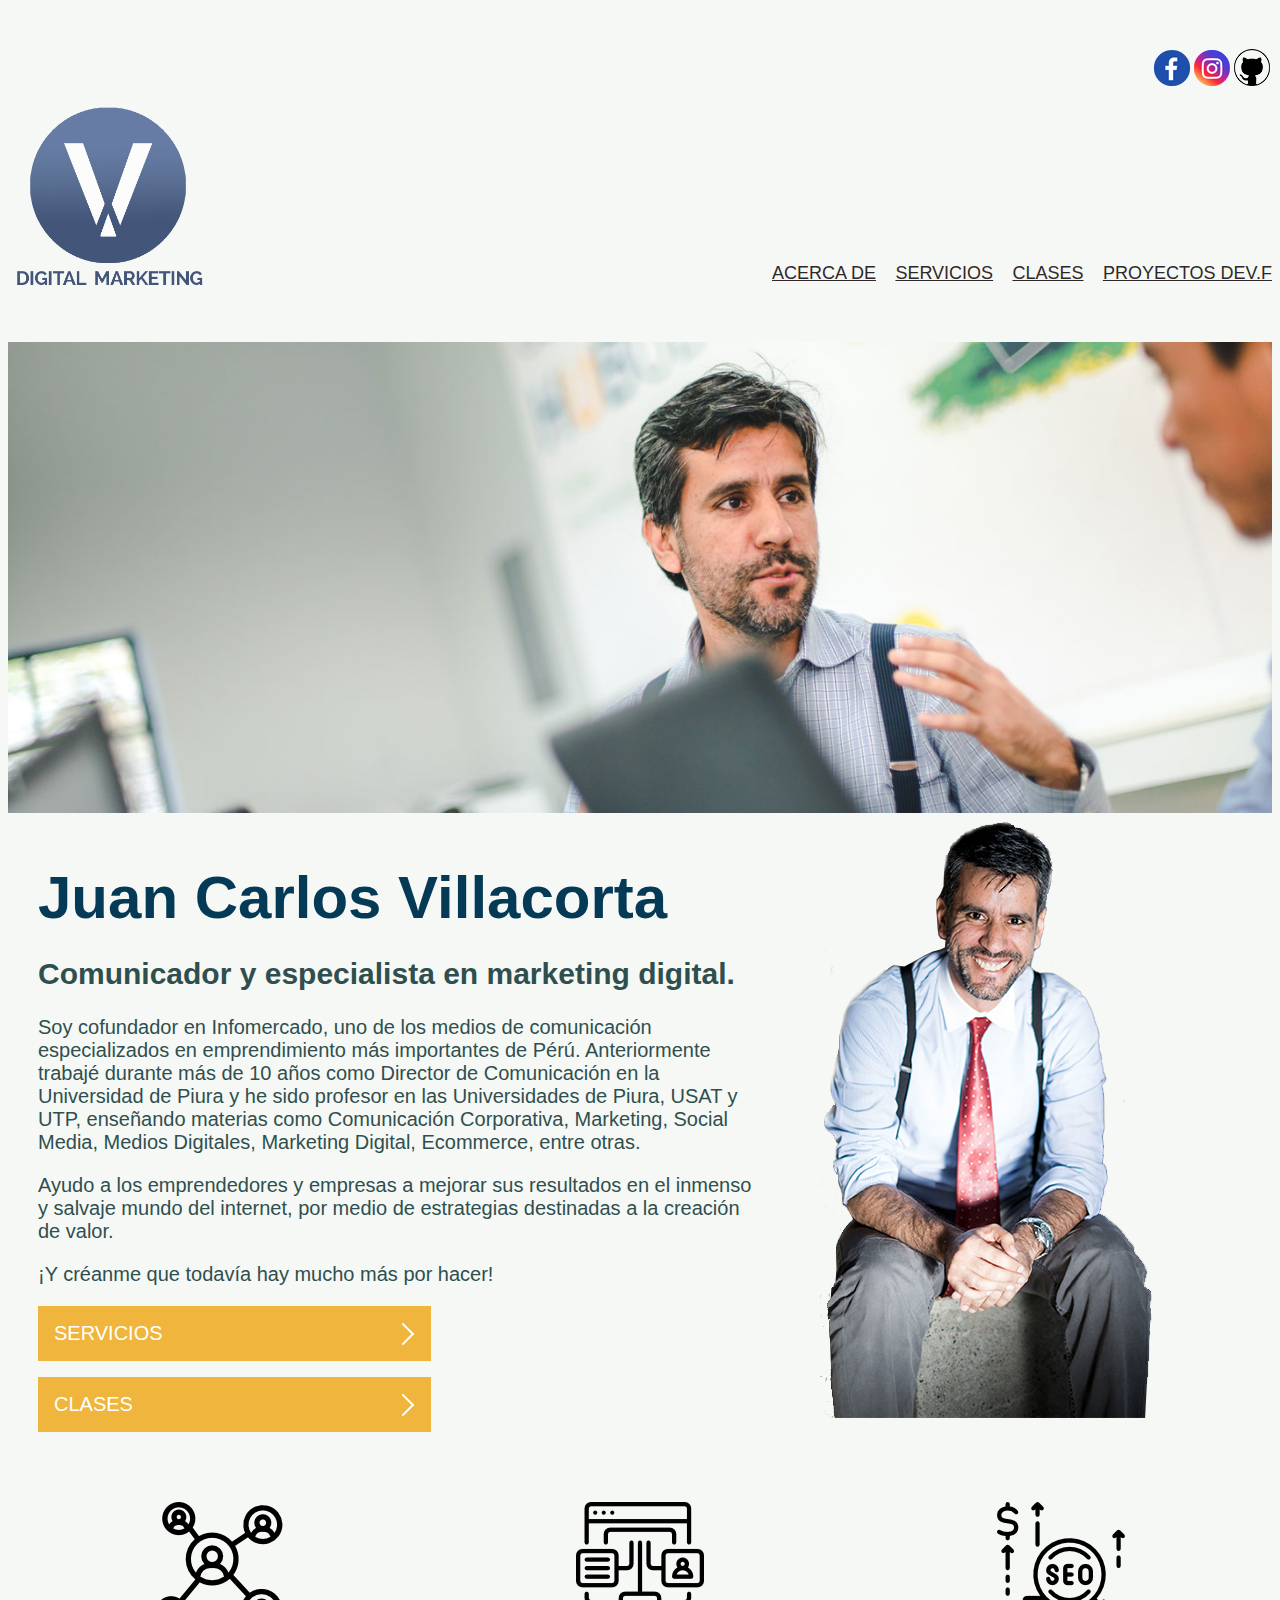
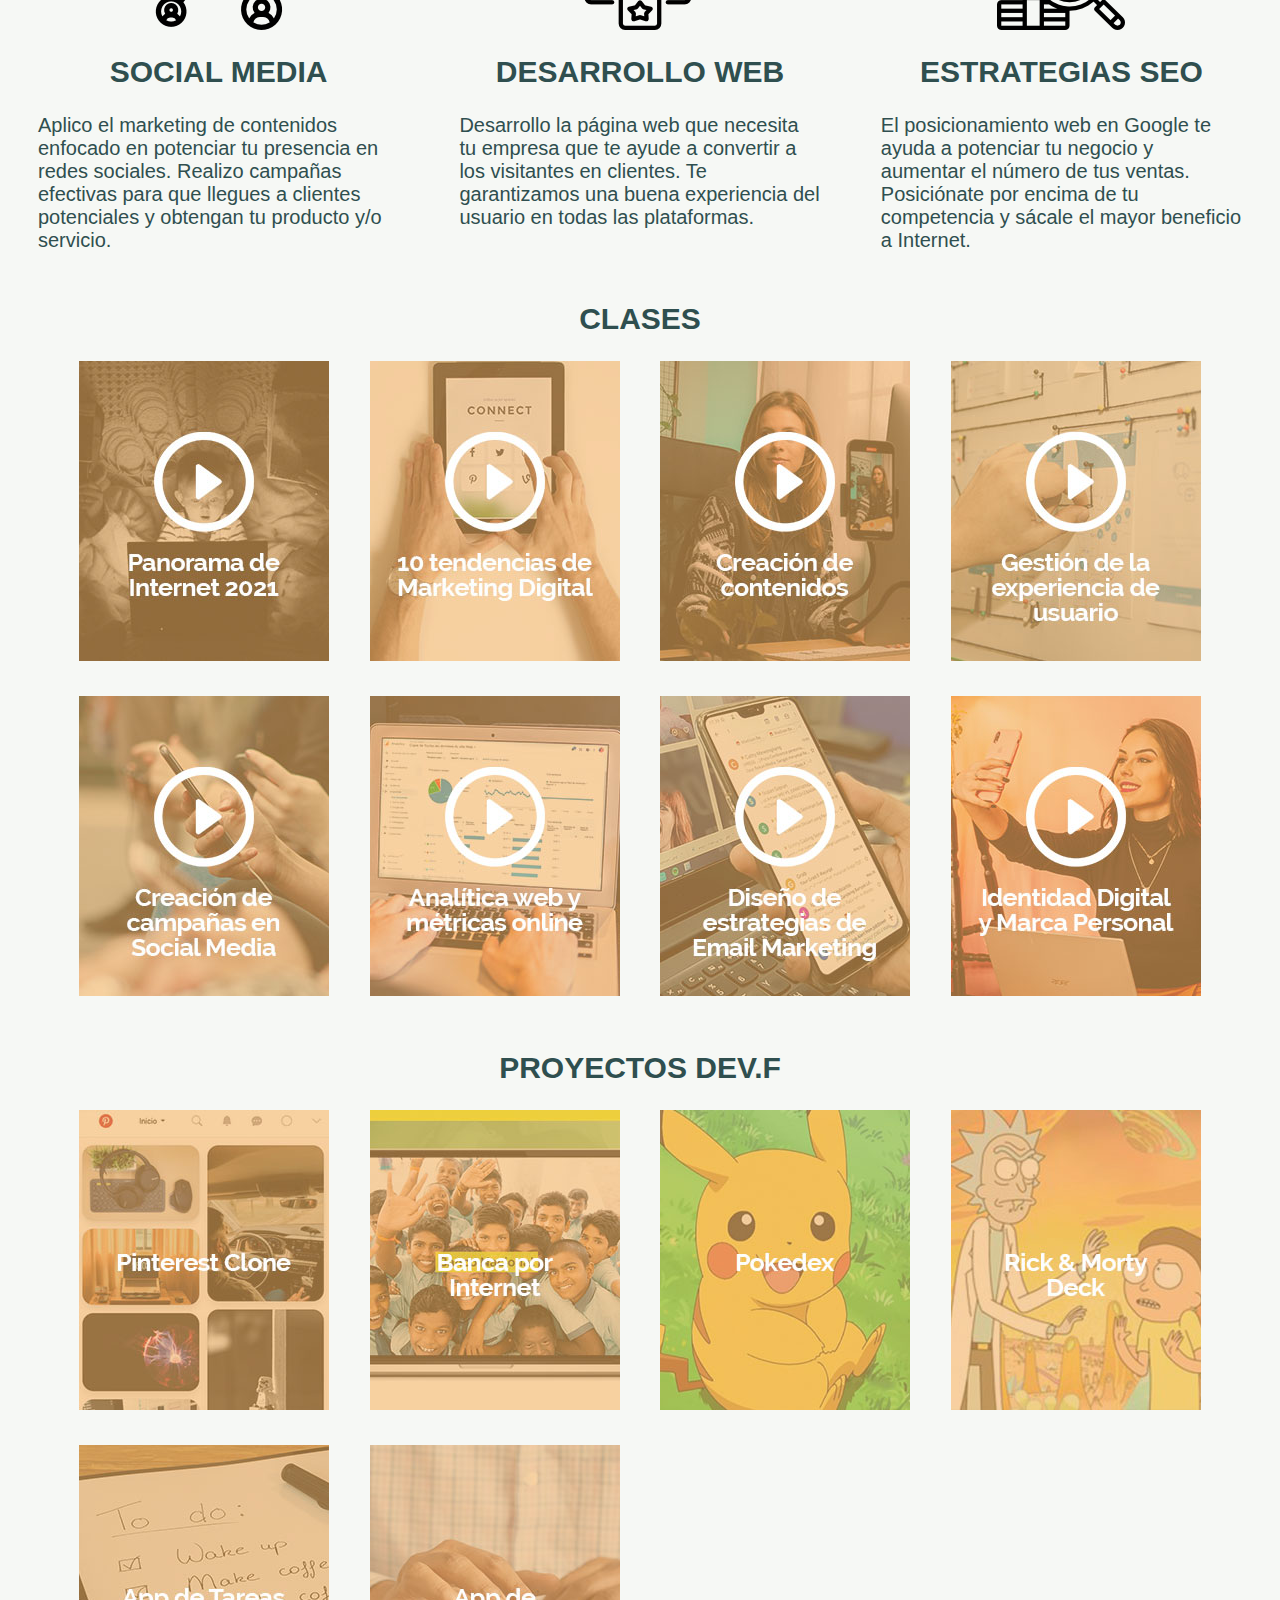
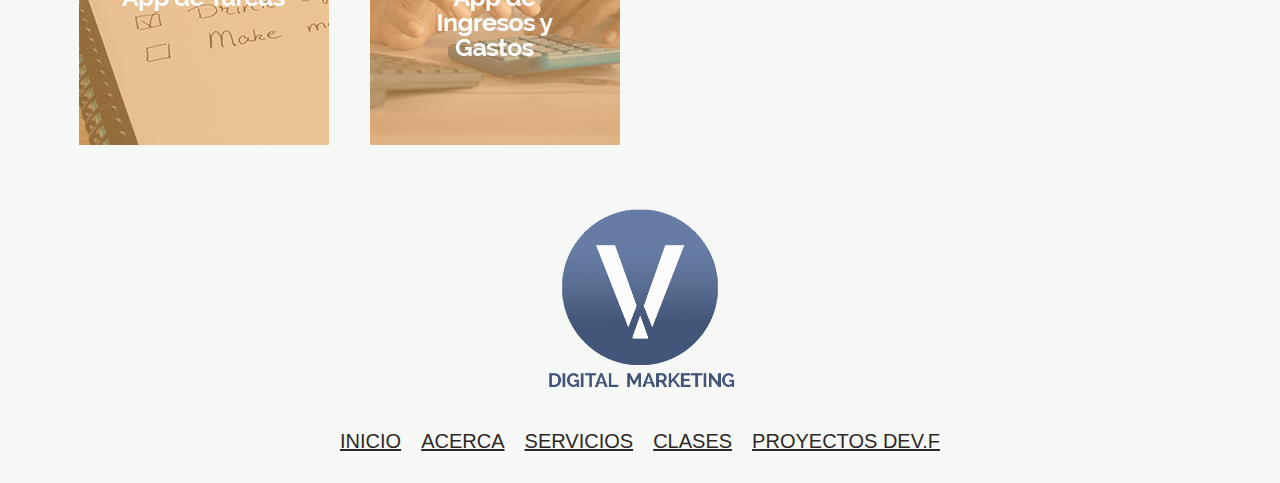
<file: index.html>
<!DOCTYPE html>
<html lang="en">
<head>
    <meta charset="UTF-8">
    <meta http-equiv="X-UA-Compatible" content="IE=edge">
    <meta name="viewport" content="width=device-width, initial-scale=1.0">
    <title>Portafolio Juan Carlos Villacorta | Web Design | Marketing Digital | Estrategia Web | SEO | Social Media</title>
    <meta name="description" content="Portafolio de Juan Carlos Villacorta, especialista y profesor de Marketing y Comunicación Digital. Ahora aprendiz de código en Dev.F">
    <link rel="stylesheet" href="styles.css">
</head>
<body>
<header class="header" id="inicio">
<div class="items wrap">
    <h1 class="logo"><img src="images/logo_vdm.png" width="200px" height="200px"></h1>
    <nav class="globalmenu">
        <div class="sns">
            <a href="https://github.com/jcvillacorta"><img src="images/github.png"></a>
            <a href="https://instagram.com/jc.villacorta"><img src="images/instagram.png"></a>
            <a href="https://facebook.com/jcvillacorta"><img src="images/facebook.png"></a>
        </div>
        <ul class="menu">
            <li><a href="#acerca">Acerca de</a></li>
            <li><a href="#servicios">Servicios</a></li>
            <li><a href="#clases">Clases</a></li>
            <li><a href="#proyectos">Proyectos Dev.F</a></li>
        </ul>
    </nav>
</div>
<div class="image">
    <img src="images/foto_portada" class="imagencentrada">
</div>
</header>
<article class="container">
    <div class="item item1">
    <h1 id="acerca">Juan Carlos Villacorta</h1>
    <h2>Comunicador y especialista en marketing digital.</h2>
    <p>Soy cofundador en Infomercado, uno de los medios de comunicación especializados en emprendimiento más importantes de Pérú. Anteriormente trabajé durante más de 10 años como Director de Comunicación en la Universidad de Piura y he sido profesor en las Universidades de Piura, USAT y UTP, enseñando materias como Comunicación Corporativa, Marketing, Social Media, Medios Digitales, Marketing Digital, Ecommerce, entre otras.</p>
    <p>Ayudo a los emprendedores y empresas a mejorar sus resultados en el inmenso y salvaje mundo del internet, por medio de estrategias destinadas a la creación de valor.</p> 
    <p>¡Y créanme que todavía hay mucho más por hacer!</p>
    <div class="boton">
        <a href="#servicios">Servicios</a>
        <a href="#clases">Clases</a>
    </div>
    </div>
    <div class="item item2">
    <img src="images/fotoparado.png">
    </div>
</article>
<article class="container2" id="servicios">
    <div class="item2_1">
    <div class="image"><img src="images/network.png"></div>
    <h2>Social Media</h2>
    <p>Aplico el marketing de contenidos enfocado en potenciar tu presencia en redes sociales. Realizo campañas efectivas para que llegues a clientes potenciales y obtengan tu producto y/o servicio.</p>
    </div>
    <div class="item2_2">
        <div class="image"><img src="images/webpage.png"></div>
        <h2>Desarrollo web</h2>
        <p>Desarrollo la página web que necesita tu empresa que te ayude a convertir a los visitantes en clientes. Te garantizamos una buena experiencia del usuario en todas las plataformas.</p>
    </div>
    <div class="item2_3">
        <div class="image"><img src="images/seo.png"></div>
        <h2>Estrategias SEO</h2>
        <p>El posicionamiento web en Google te ayuda a potenciar tu negocio y aumentar el número de tus ventas. Posiciónate por encima de tu competencia y sácale el mayor beneficio a Internet.</p>
    </div>
</article>
<article class="container3" id="clases">
    <h2>Clases</h2>
    <div class="container_grid">
        <div class="item_grid"><a href="https://youtu.be/TbasekDAd2M"><img src="images/clase1.jpg"></a></div>
        <div class="item_grid"><a href="https://youtu.be/YY8eVrS_ISw"><img src="images/clase2.jpg"></a></div>
        <div class="item_grid"><a href="https://youtu.be/siFI0W6Gy5E"><img src="images/clase3.jpg"></a></div>
        <div class="item_grid"><a href="https://youtu.be/XgGOOw9w0Sk"><img src="images/clase4.jpg"></a></div>
        <div class="item_grid"><a href="https://youtu.be/d3kZgrV0iI4"><img src="images/clase5.jpg"></a></div>
        <div class="item_grid"><a href="https://youtu.be/dfURqrYE-7E"><img src="images/clase6.jpg"></a></div>
        <div class="item_grid"><a href="https://youtu.be/PopfvpPOpU4"><img src="images/clase7.jpg"></a></div>
        <div class="item_grid"><a href="https://youtu.be/dGE7SYKVKAo"><img src="images/clase8.jpg"></a></div>
    </div>
</article>
<article class="container3" id="proyectos">
    <h2>Proyectos Dev.F</h2>
    <div class="container_grid">
        <div class="item_grid"><a href="/Pinterest_Clone/"><img src="images/proyecto1.jpg"></a></div>
        <div class="item_grid"><a href="/BancaInternet/"><img src="images/proyecto2.jpg"></a></div>
        <div class="item_grid"><a href="/Pokedex/"><img src="images/proyecto3.jpg"></a></div>
        <div class="item_grid"><a href="/RickAndMortyDeck/"><img src="images/proyecto4.jpg"></a></div>
        <div class="item_grid"><a href="https://task-manager-front-devf.herokuapp.com"><img src="images/proyecto5.jpg"></a></div>
        <div class="item_grid"><a href="https://appgastosfront.herokuapp.com"><img src="images/proyecto6.jpg"></a></div>
    </div>
</article>
<footer>
    <div class="image">
        <img src="images/logo_vdm.png" width="200px" height="200px">
    </div>
    <ul>
        <li><a href="#inicio">Inicio</a></li>
        <li><a href="#acerca">Acerca</a></li>
        <li><a href="#servicios">Servicios</a></li>
        <li><a href="#clases">Clases</a></li>
        <li><a href="#proyectos">Proyectos Dev.F</a></li>
    </ul>
</footer>
</body>
</html>
</file>
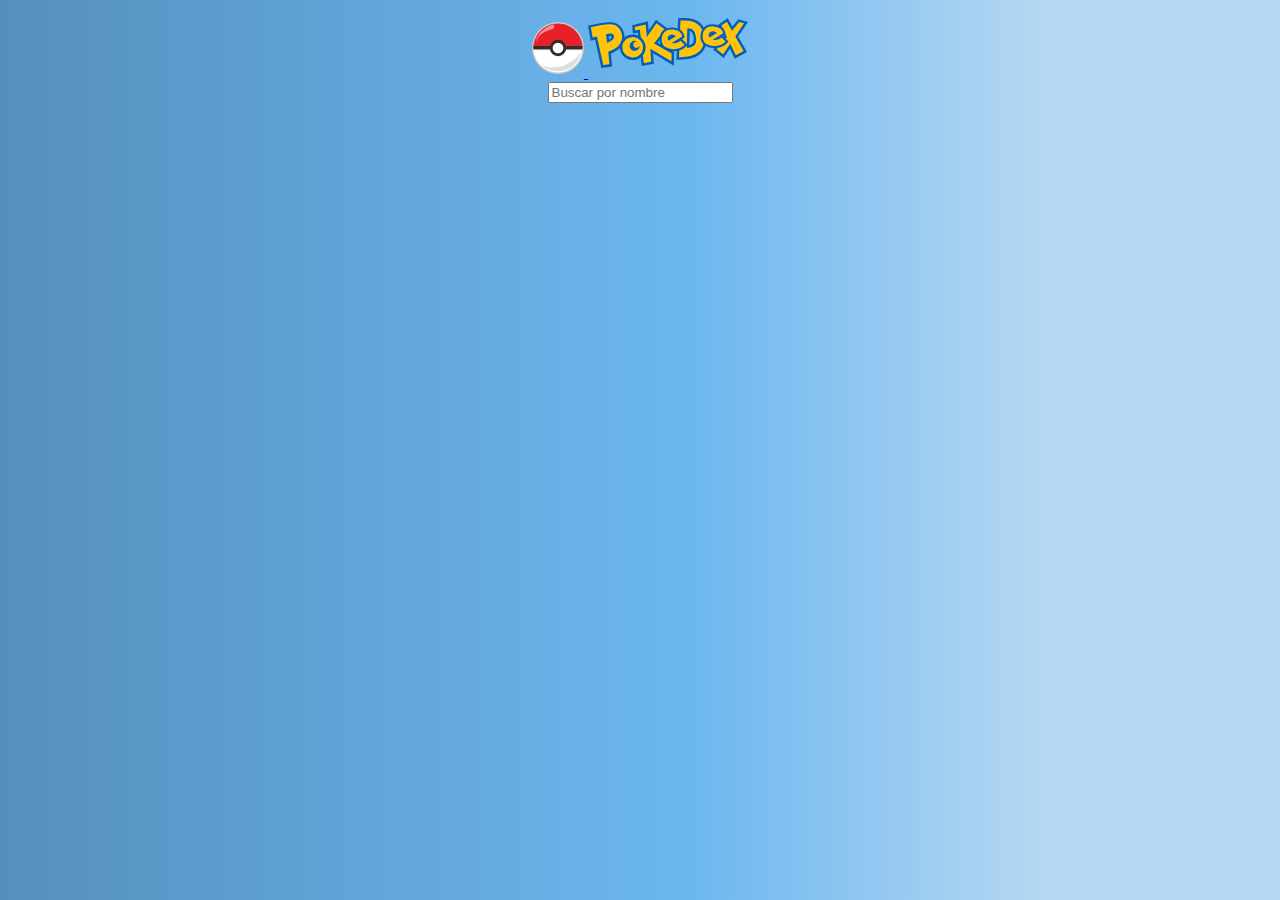
<file: Pokedex/index.html>
<!DOCTYPE html>
<html lang="en">
<head>
    <meta charset="UTF-8">
    <meta http-equiv="X-UA-Compatible" content="IE=edge">
    <meta name="viewport" content="width=device-width, initial-scale=1.0">
    <title>Pokedex - Deck con los primeros 150 Pokemones</title>
    <link rel="shortcut icon" href="favicon.png">
    <link href="https://cdn.jsdelivr.net/npm/bootstrap@5.0.2/dist/css/bootstrap.min.css" rel="stylesheet" integrity="sha384-EVSTQN3/azprG1Anm3QDgpJLIm9Nao0Yz1ztcQTwFspd3yD65VohhpuuCOmLASjC" crossorigin="anonymous">
    <link rel="stylesheet" href="style.css">
</head>
<body>
    <header>
        <nav class="navbar navbar-expand-lg navbar-dark bg-danger">
            <div class="container-fluid">
                <a class="navbar-brand d-flex" href="index.html">
                    <img src="logo.svg" alt="" width="50" height="44" class="logo mt-1 mx-2">
                    <img src="pokemonlogo.svg" alt="" class="d-inline-block">
                  </a>
              <form class="d-flex">
                <input class="form-control me-2" type="search" placeholder="Buscar por nombre" aria-label="Search" id="search">
              </form>
            </div>
          </nav>
      </header>

      <div class="ms-5 mt-5 me-5">
        <div class="row row-cols-1 row-cols-xs-1 row-cols-sm-2 row-cols-md-3 row-cols-lg-4 row-cols-xl-4 justify-content-center g-4">
        </div>
       </div> 
    <script src="https://cdn.jsdelivr.net/npm/bootstrap@5.0.2/dist/js/bootstrap.bundle.min.js" integrity="sha384-MrcW6ZMFYlzcLA8Nl+NtUVF0sA7MsXsP1UyJoMp4YLEuNSfAP+JcXn/tWtIaxVXM" crossorigin="anonymous"></script>
    <script src="main.js"></script>
</body>
</html>
</file>
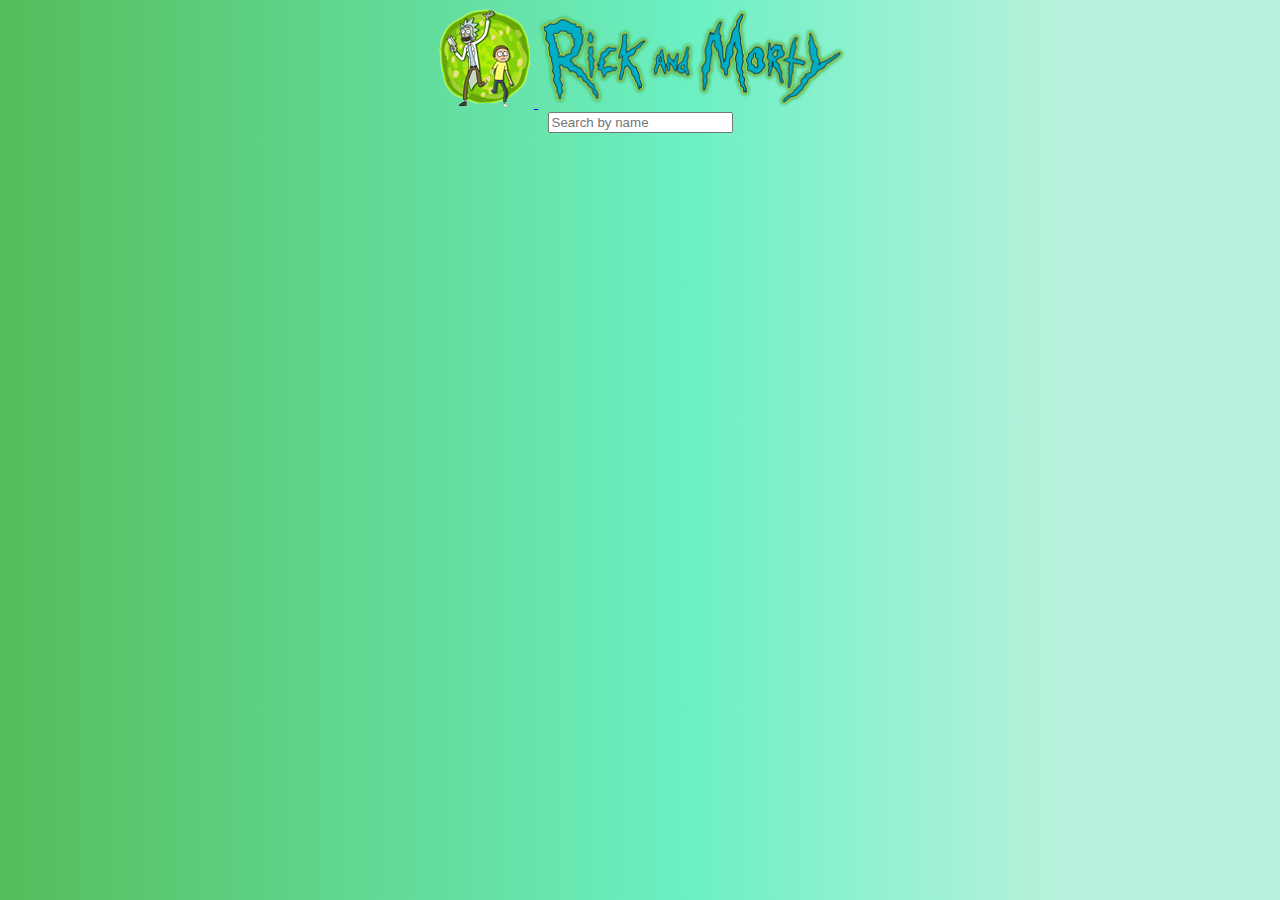
<file: RickAndMortyDeck/index.html>
<!DOCTYPE html>
<html lang="en">
<head>
    <meta charset="UTF-8">
    <meta http-equiv="X-UA-Compatible" content="IE=edge">
    <meta name="viewport" content="width=device-width, initial-scale=1.0">
    <title>Rick and Morty - Deck con los primeros 150 personajes</title>
    <link rel="shortcut icon" href="favicon-32x32.png">
    <link href="https://cdn.jsdelivr.net/npm/bootstrap@5.0.2/dist/css/bootstrap.min.css" rel="stylesheet" integrity="sha384-EVSTQN3/azprG1Anm3QDgpJLIm9Nao0Yz1ztcQTwFspd3yD65VohhpuuCOmLASjC" crossorigin="anonymous">
    <link rel="stylesheet" href="style.css">
</head>
<body>
    <header>
        <nav class="navbar navbar-expand-lg navbar-dark bg-dark">
            <div class="container-fluid">
                <a class="navbar-brand d-flex" href="index.html">
                    <img src="logorm.png" alt="100" width="100" height="" class="logo mt-1 mx-2">
                    <img src="logo.png" alt="Rick & Morty Logo" width="" height="100" class="d-inline-block">
                  </a>
              <form class="d-flex">
                <input class="form-control me-2" type="search" placeholder="Search by name" aria-label="Search" id="search">
              </form>
            </div>
          </nav>
      </header>

      <div class="ms-5 mt-5 me-5">
        <div class="row row-cols-1 row-cols-xs-1 row-cols-sm-2 row-cols-md-3 row-cols-lg-4 row-cols-xl-4 justify-content-center g-4">
        </div>
       </div> 
    <script src="https://cdn.jsdelivr.net/npm/bootstrap@5.0.2/dist/js/bootstrap.bundle.min.js" integrity="sha384-MrcW6ZMFYlzcLA8Nl+NtUVF0sA7MsXsP1UyJoMp4YLEuNSfAP+JcXn/tWtIaxVXM" crossorigin="anonymous"></script>
    <script src="main.js"></script>
</body>
</html>
</file>
<file: styles.css>
body {background-color: #F6F8F5;
color: darkslategray;
font-family: -apple-system, BlinkMacSystemFont, 'Segoe UI', Roboto, Oxygen, Ubuntu, Cantarell, 'Open Sans', 'Helvetica Neue', sans-serif;   
font-size: 20px;
}
::after, ::before {
    box-sizing: border-box;
    margin: 0;
    padding: 0; 
}
.header .items{
    display: grid;
    padding-top: 40px;
    padding-bottom: 40px;
    grid-template-columns: 100px 1fr;
}
.wrap{
    width: 100%;
    max-width: 1440px;
    margin-top: 0px;
    margin-right: auto;
    margin-bottom: 0px;
    margin-left: auto;
}
.logo {
        margin-bottom: -10px;
}
h1{ font-family: -apple-system, BlinkMacSystemFont, 'Segoe UI', Roboto, Oxygen, Ubuntu, Cantarell, 'Open Sans', 'Helvetica Neue', sans-serif;   
    font-size: 60px;
    text-transform: capitalize;
    color: rgb(5, 58, 87);
    font-weight: bold;
    margin-top: 50px;
    margin-bottom: 20px;
}
.globalmenu {
    padding: 0px;
    display: flex;
    flex-direction: column;
    justify-content: space-between;
    align-items: flex-end;
}
.menu {
    width: 500px;
    display: flex;
    justify-content: space-between;
    font-family: "Monserrat", Helvetica, Arial, sans-serif;
    text-transform: uppercase;   
    font-size: 18px;
    list-style: none;
}
.sns {    
    width: 70px;
    display: flex;
    flex-direction: row-reverse;
    justify-content: space-between;
}
a:hover{
    color: #F2B263;
    text-decoration: none;
}
a{
    color: rgb(46, 40, 40);
}
.container {
    max-width: 1380px;
    margin: auto;
    padding-left: 30px;
    padding-right: 30px;
    display: flex;
    justify-content: space-between;
}
.item1 {
    width: 60%;   
}
.item2 {
    width: 40%;
}
.boton {
    width: 50%;
    margin-bottom: 20px;
    color: cornsilk;
}
.boton a {
    display: grid;
    grid-template-columns: 1fr 20px;
    grid-gap: 10px;
    gap: 10px;
    align-items: center;
    width: 100%;
    max-width: 600px;
    background: #efb53c;
    color: #fff;
    padding: 1rem;
    transition: background .5s;
    text-decoration: none;
    text-transform: uppercase;
}
.boton a+a {
    margin-top: 1rem;
}
.boton a:hover {
    background:rgb(71, 124, 48);
}
.boton a:after {
    content: "";
    width: 16px;
    height: 16px;
    border-top: 2px solid #fff;
    border-right: 2px solid #fff;
    transform: rotate(45deg);
}
.container2 {
    max-width: 1380px;
    margin: auto;
    margin-top: 50px;
    padding-left: 30px;
    padding-right: 30px;
    display: flex;
    justify-content: space-between;
}
.container2 h2, .container3 h2{
text-align: center;
text-transform: uppercase;
}
.image{
    display: flex;
    justify-content: center;
    }
.item2_1 {
    width: 30%;
}
.item2_2 {
    width: 30%;
}
.item2_3 {
    width: 30%;
}
.container3 {
    max-width: 1380px;
    margin: auto;
    margin-top: 30px;
    padding-left: 30px;
    padding-right: 30px;
    margin-bottom: 50px;
}
.container_grid {
    display: grid;
    grid-template-columns: repeat(4, 250px);
    grid-template-rows: repeat(2);
    row-gap: 30px;
    justify-content: space-evenly;
    list-style-type: none;
}
.imagencentrada {
    width: 100%;
    max-width: 1440px;
    height: auto;
}
footer ul{
    max-width: 600px;
    margin: auto;
    margin-top: 30px;
    padding-left: 30px;
    padding-right: 30px;
    margin-bottom: 30px;
    display: flex;
    justify-content: space-between;
    list-style-type: none;
    text-transform: uppercase;  
}
.item_grid:hover {
    box-shadow: 0 4px 8px 0 rgba(0, 0, 0, 0.2), 0 6px 20px 0 rgba(0, 0, 0, 0.19);
    background-color: darkslategray;
}
@media screen and (max-width: 768px) {
    .header .items{
        display: block;
        padding-top: 0px;
    }
    .logo {
        width: 100%;
        display: flex;
        justify-content: center;
    }
    .item1 {
        width: 100%;
    }
    .boton {
        width: 80%;
    }
    .item2 {
        display: none;
    }
    .container2 {
        display: block;
    }
    .container_grid {
        grid-template-columns: repeat(2, 250px);
        grid-template-rows: repeat(2);
    }
    .item_grid {
        margin-bottom: 30px;
    }
    .item2_1, .item2_2, .item2_3 {
        width: 100%;
        text-align: center;
        margin-bottom: 50px;
        margin-right: 50px;
    }
    .menu {
        padding: 0px;
        flex-direction: column;
        text-align: center;
    }
    .globalmenu {
        align-items: center;
        margin-top: 20px;
    }
    .menu-icon {
        width: 100px;
        height: inherit;
        display: block;
        position: absolute;
        top: 0;
        right: 0;
        line-height: 60px;
    }
    #menuToggle:checked ~ ul {
        max-height: 350px;
        /*Para fazer com que o menu saia da esquerda ou direita, você deve trocar max-height por max-width*/
    }
    .menu-icon i {
        font-size: 1.7em;
    }
}
@media screen and (max-width: 500px) {
    .container_grid {
        grid-template-columns: repeat(1, 250px);
        grid-template-rows: repeat(2);
    }
    footer ul{
        flex-direction: column;
        text-align: center;
    }
}
</file>
<file: Pokedex/style.css>
body {
    background: rgb(85, 144, 189);
    background: linear-gradient(
      90deg,
      rgba(85, 144, 189, 1) 0%,
      rgba(108, 183, 240, 1) 54%,
      rgba(182, 216, 242, 1) 82%
    );
    text-align: center;
    font-family: Arial, Helvetica, sans-serif;
  }
  
  .card:hover {
    -webkit-box-shadow: 4px 4px 15px 0px rgba(0, 0, 0, 0.7);
    box-shadow: 4px 4px 15px 0px rgba(0, 0, 0, 0.7);
    cursor: pointer;
  }

  .img-container {
    background-image: url("./blob.svg");
    background-repeat: no-repeat;
    background-position: center;
    padding-top: 20px;
  }
  .imagen {
    height: 150px;
    width: 160px;
  }

  .logo {
    width: 52px;
    height: 60px;
  }
  
  .name {
    text-transform: capitalize;
    font-weight: bold;
    font-size: 1.2rem;
  }
 
  .stat-container {
    display: grid;
    grid-template-columns: 1fr 2fr;
    text-align: left;
    text-transform: capitalize;
}

.tipo-container {
    display: flex;
    gap: 5px;
    margin-bottom: 20px;
    text-transform: capitalize;
}

.modal-title {
  font-weight: 700;
  text-transform: capitalize;
}
</file>
<file: RickAndMortyDeck/style.css>
body {
    background: rgb(85, 144, 189);
    background: linear-gradient(
      90deg,
      rgb(85, 189, 90) 0%,
      rgb(108, 240, 196) 54%,
      rgb(182, 242, 219) 82%
    );
    text-align: center;
    font-family: Arial, Helvetica, sans-serif;
  }

  .img-container {
    padding-top: 20px;
  }

  .imagen {
    height: 150px;
    width: 150px;
    border-radius: 50%;
    
  }
  .card:hover {
    -webkit-box-shadow: 4px 4px 15px 0px rgba(0, 0, 0, 0.7);
    box-shadow: 4px 4px 15px 0px rgba(0, 0, 0, 0.7);
    cursor: pointer;
  }

  .card {
    border-radius: 1.5rem !important;
    border: 0px !important;
    background: linear-gradient(
      45deg,
      rgb(234, 245, 235) 0%,
      rgb(184, 244, 211) 54%,
      rgb(196, 242, 213) 82%
    );
  }

  .status {
    display: flex;
    align-items: center;
  }

  .status_icon_alive {
    height: 0.5rem;
    width: 0.5rem;
    margin-right: 0.375rem;
    background: rgb(85, 204, 68);
    border-radius: 50%;
  }

  .status_icon_dead {
    height: 0.5rem;
    width: 0.5rem;
    margin-right: 0.375rem;
    background: rgb(240, 55, 34);
    border-radius: 50%;
  }

  .status_icon_unkown {
    height: 0.5rem;
    width: 0.5rem;
    margin-right: 0.375rem;
    background: rgb(63, 63, 63);
    border-radius: 50%;
  }

  .modal-content {
    background: linear-gradient(
      45deg,
      rgb(234, 245, 235) 0%,
      rgb(184, 244, 211) 54%,
      rgb(196, 242, 213) 82%
    );
  }

  .name {
    text-transform: capitalize;
    font-weight: bold;
    font-size: 1.2rem;
  }
 
  .stat-container {
    display: grid;
    grid-template-columns: 1fr 2fr;
    text-align: left;
    text-transform: capitalize;
}

.tipo-container {
    text-align: left;
    margin-bottom: 20px;
    text-transform: capitalize;
}

.modal-body {
  display: flex;
  justify-content: space-around;
}

.modal-title {
  font-weight: 700;
  text-transform: capitalize;
}
</file>
